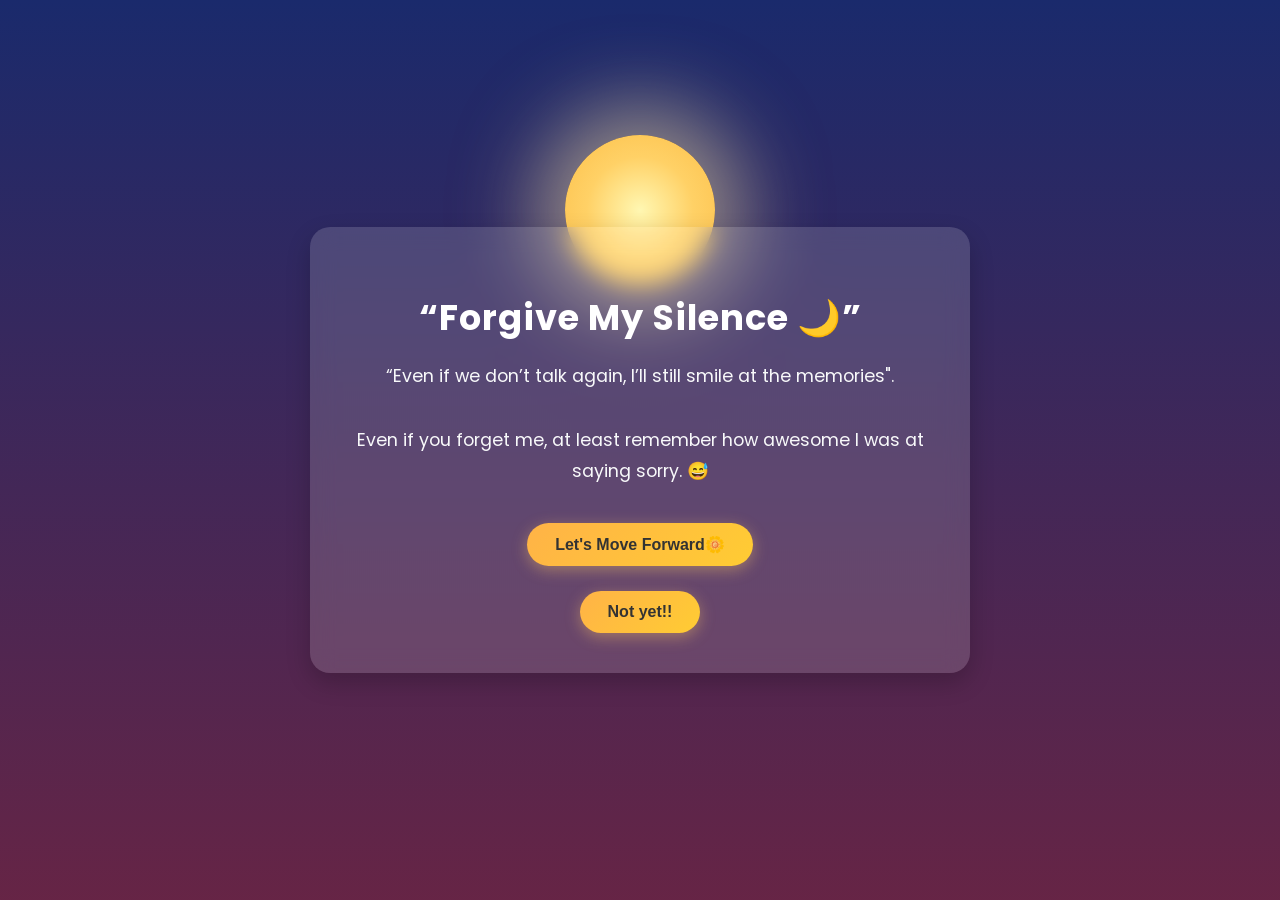
<file: clouser.html>
<!DOCTYPE html>
<html lang="en">
<head>
  <meta charset="UTF-8">
  <meta name="viewport" content="width=device-width, initial-scale=1.0">
  <title>Light Returns 🌅</title>
  <style>
    @import url('https://fonts.googleapis.com/css2?family=Poppins:wght@400;600&display=swap');

    body {
      margin: 0;
      height: 100vh;
      display: flex;
      justify-content: center;
      align-items: center;
      flex-direction: column;
      font-family: "Poppins", sans-serif;
      background: linear-gradient(180deg, #1a2a6c 0%, #b21f1f 50%, #fdbb2d 100%);
      background-size: 400% 400%;
      animation: sunrise 15s ease-in-out infinite alternate;
      color: #fff;
      overflow: hidden;
      text-align: center;
    }

    @keyframes sunrise {
      0% {
        background-position: top left;
      }
      100% {
        background-position: bottom right;
      }
    }

    .container {
      background: rgba(255, 255, 255, 0.15);
      padding: 40px 30px;
      border-radius: 20px;
      box-shadow: 0 10px 25px rgba(0, 0, 0, 0.2);
      backdrop-filter: blur(12px);
      max-width: 600px;
      animation: fadeIn 2s ease-in-out;
    }

    @keyframes fadeIn {
      from { opacity: 0; transform: translateY(40px); }
      to { opacity: 1; transform: translateY(0); }
    }

    h1 {
      font-size: 2.2em;
      margin-bottom: 15px;
      letter-spacing: 1px;
    }

    p {
      font-size: 1.1em;
      color: #f8f9fa;
      margin-bottom: 35px;
      line-height: 1.8;
    }

    .btn {
      background: linear-gradient(135deg, #ffb347, #ffcc33);
      color: #333;
      border: none;
      padding: 12px 28px;
      font-size: 16px;
      font-weight: 600;
      border-radius: 30px;
      cursor: pointer;
      transition: all 0.3s ease;
      box-shadow: 0 4px 15px rgba(255, 200, 100, 0.4);
    }

    .btn:hover {
      transform: translateY(-3px);
      box-shadow: 0 6px 25px rgba(255, 200, 100, 0.6);
    }

    .sun {
      position: absolute;
      top: 15%;
      left: 50%;
      transform: translateX(-50%);
      width: 150px;
      height: 150px;
      background: radial-gradient(circle, #fff7b2, #ffd166, #fcbf49);
      border-radius: 50%;
      box-shadow: 0 0 80px 30px rgba(255, 235, 170, 0.5);
      animation: glow 5s ease-in-out infinite alternate;
    }

    @keyframes glow {
      from { transform: translateX(-50%) scale(0.95); opacity: 0.8; }
      to { transform: translateX(-50%) scale(1.05); opacity: 1; }
    }

    @media (max-width: 600px) {
      h1 { font-size: 1.6em; }
      p { font-size: 1em; }
      .sun { width: 100px; height: 100px; }
    }
  </style>
</head>
<body>

  <div class="sun"></div>

  <div class="container">
    <h1>“Forgive My Silence 🌙”</h1>
    <p>
      “Even if we don’t talk again, I’ll still smile at the memories".
<br><br>
     Even if you forget me, at least remember how awesome I was at saying sorry. 😅
    </p>

  <div class="actions" id="responseArea">
  
<button class="btn primary" onclick="sendResponse('Lets move forward')">Let's Move Forward🌼</button><br><br>


  <button class="btn secondary" onclick="sendResponse('notyet!!')">Not yet!!</button>
</div>
<script>
  function sendResponse(choice) {
    fetch("https://formspree.io/f/myzbpjad", {
      method: "POST",
      headers: { "Content-Type": "application/json" },
      body: JSON.stringify({
        choice: choice,
        timestamp: new Date().toLocaleString()
      })
    })
    .then(response => {
      if (response.ok) {
        alert("Response saved successfully 💌");
      } else {
        alert("Something went wrong, but your choice is noted.");
      }
    })
    .catch(() => alert("Network error, please try again later."));
  }
</script>



  </div>

</body>
</html>
</file>
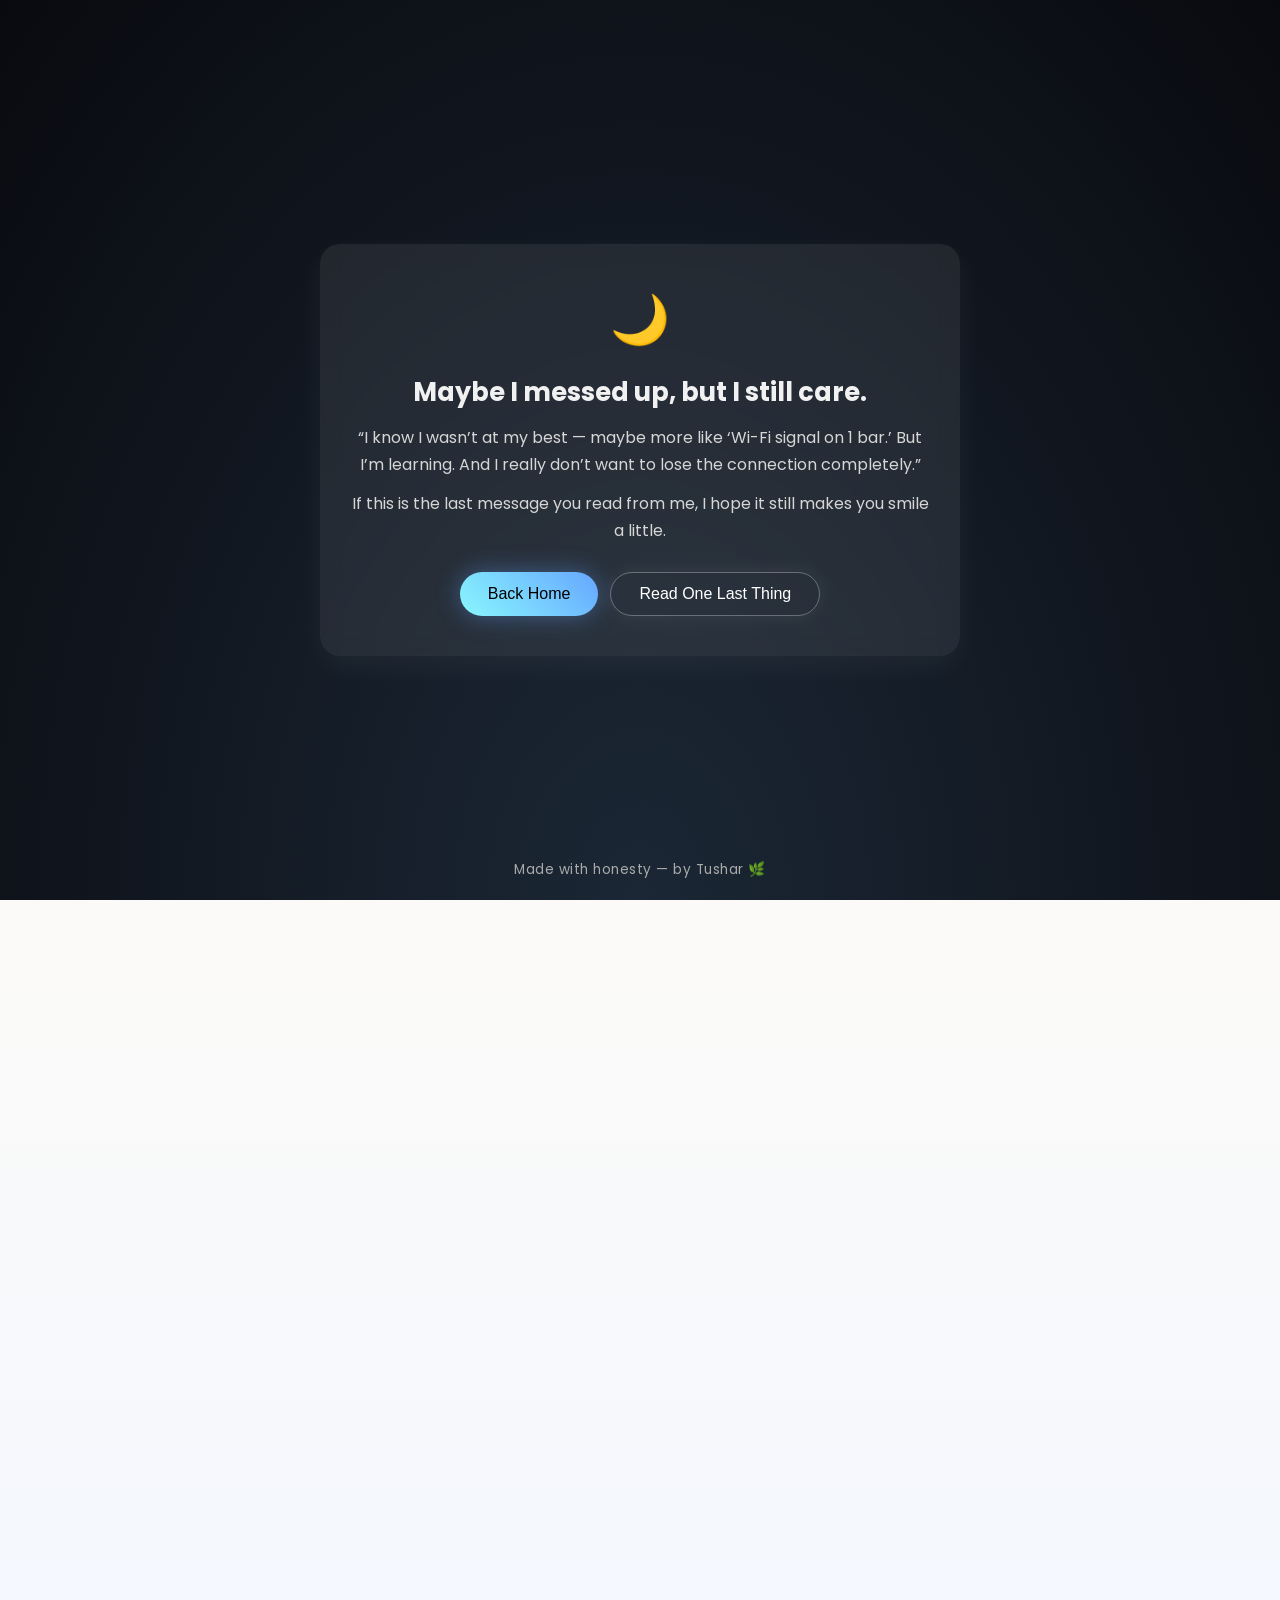
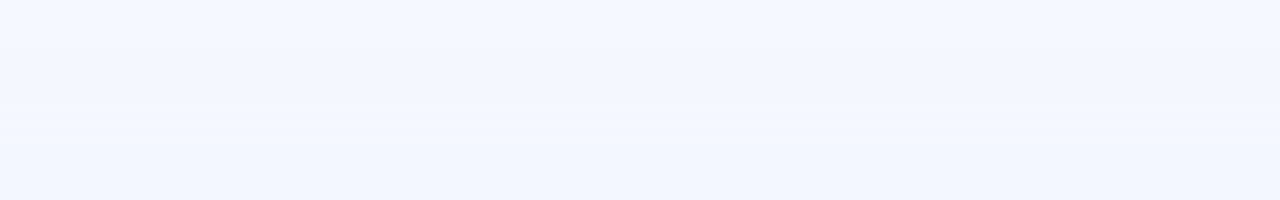
<file: guilt.html>
<!doctype html>
<html lang="en">
<head>
  <meta charset="utf-8" />
  <meta name="viewport" content="width=device-width,initial-scale=1" />
  <title>Hey Akshada — Just One More Thing</title>

  <!-- Fonts -->
  <link href="https://fonts.googleapis.com/css2?family=Poppins:wght@300;400;600&display=swap" rel="stylesheet">
  <link rel="stylesheet" href="style.css" />

  <style>
    /* 🌙 Background Theme */
    body {
      margin: 0;
      font-family: 'Poppins', sans-serif;
      height: 100vh;
      display: flex;
      justify-content: center;
      align-items: center;
      flex-direction: column;
      background: radial-gradient(ellipse at bottom, #1b2735 0%, #090a0f 100%);
      color: #fff;
      overflow: hidden;
      position: relative;
    }

    /* 🌟 Floating stars effect */
    body::before {
      content: '';
      position: absolute;
      top: 0;
      left: 0;
      width: 200%;
      height: 200%;
      background: url('https://www.transparenttextures.com/patterns/stardust.png');
      animation: stars 60s linear infinite;
      opacity: 0.2;
      z-index: 0;
    }

    @keyframes stars {
      from { transform: translateY(0); }
      to { transform: translateY(-200px); }
    }

    .quote-card {
      position: relative;
      z-index: 2;
      background: rgba(255, 255, 255, 0.08);
      backdrop-filter: blur(10px);
      border-radius: 20px;
      box-shadow: 0 10px 30px rgba(255,255,255,0.05);
      padding: 40px 30px;
      max-width: 640px;
      text-align: center;
      animation: fadeIn 1.2s ease forwards;
      transform: translateY(20px);
    }

    @keyframes fadeIn {
      to { opacity: 1; transform: translateY(0); }
    }

    .emoji {
      font-size: 48px;
      margin-bottom: 16px;
      animation: float 4s ease-in-out infinite;
    }

    @keyframes float {
      0%, 100% { transform: translateY(0); }
      50% { transform: translateY(-10px); }
    }

    h1 {
      font-size: 1.6rem;
      color: #f1f1f1;
      margin-bottom: 12px;
    }

    p {
      color: #d6d6d6;
      font-size: 1rem;
      line-height: 1.7;
      margin: 0;
    }

    .actions {
      margin-top: 28px;
      display: flex;
      justify-content: center;
      gap: 12px;
      flex-wrap: wrap;
    }

    .btn {
      padding: 12px 28px;
      border-radius: 40px;
      border: none;
      font-weight: 500;
      font-size: 1rem;
      cursor: pointer;
      transition: all 0.3s ease;
      box-shadow: 0 0 20px rgba(255,255,255,0.08);
    }

    .btn:hover { transform: translateY(-3px); }

    .btn.primary {
      background: linear-gradient(45deg, #89f7fe, #66a6ff);
      color: #000;
      box-shadow: 0 0 25px rgba(102,166,255,0.4);
    }

    .btn.secondary {
      background: transparent;
      border: 1px solid rgba(255,255,255,0.3);
      color: #fff;
    }

    .btn.secondary:hover {
      background: rgba(255,255,255,0.1);
    }

    footer {
      position: absolute;
      bottom: 20px;
      font-size: 0.85rem;
      color: #aaa;
      letter-spacing: 0.5px;
    }
  </style>
</head>

<body>
  <div class="quote-card">
    <div class="emoji">🌙</div>
    <h1>Maybe I messed up, but I still care.</h1>
    <p>“I know I wasn’t at my best — maybe more like ‘Wi-Fi signal on 1 bar.’
But I’m learning. And I really don’t want to lose the connection completely.”</p>
    <p style="margin-top:12px;">If this is the last message you read from me, I hope it still makes you smile a little.</p>

    <div class="actions">
      <button class="btn primary" onclick="window.location.href='index.html'">Back Home</button>
      <button class="btn secondary" onclick="window.location.href='hope.html'">Read One Last Thing</button>
    </div>
  </div>

  <footer>Made with honesty — by Tushar 🌿</footer>
</body>
</html>
</file>
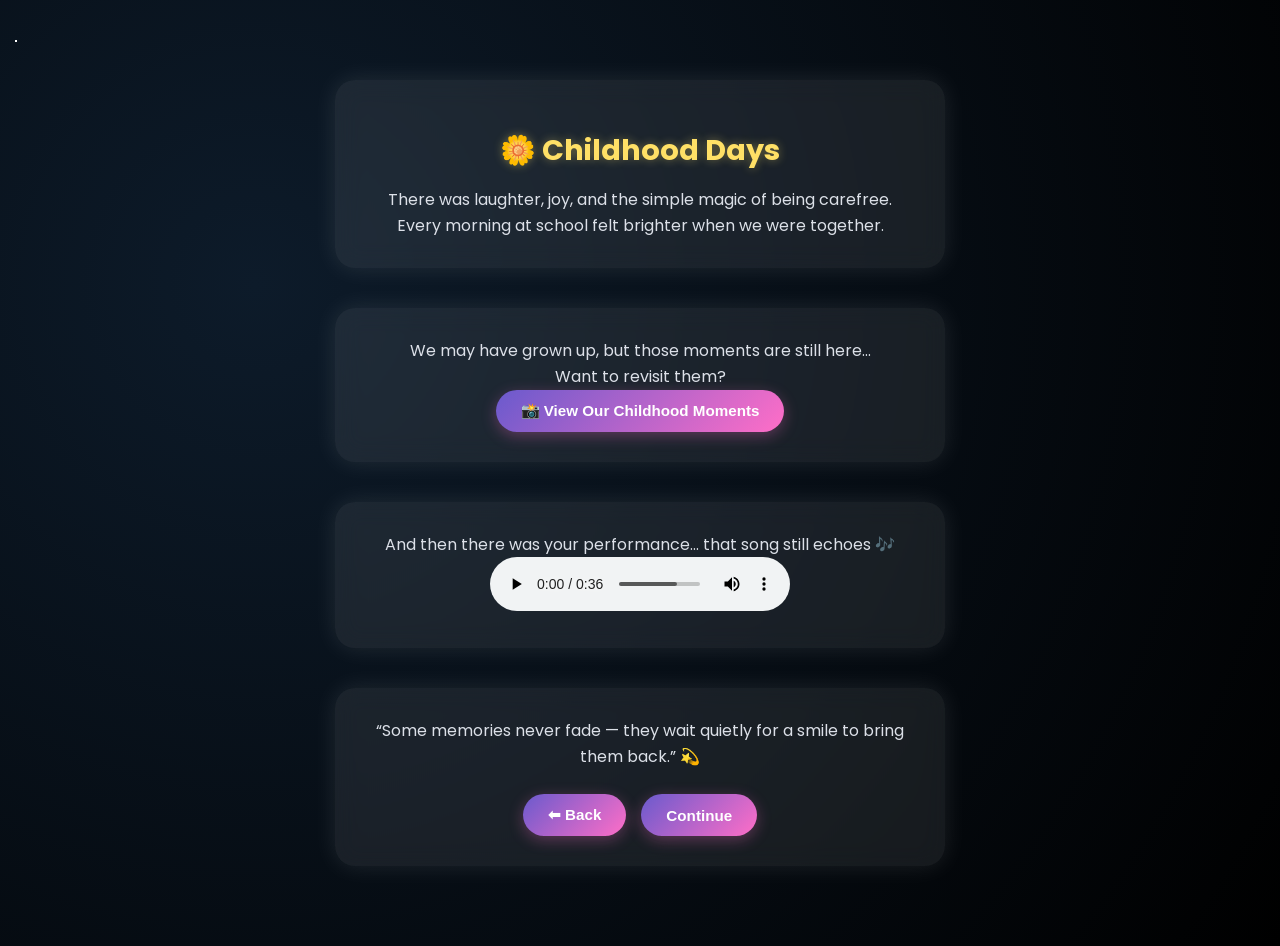
<file: memories2.html>
<!DOCTYPE html>
<html lang="en">
<head>
  <meta charset="UTF-8">
  <meta name="viewport" content="width=device-width, initial-scale=1.0">
  <title>Memory Lane 🌻</title>
  <style>
    @import url('https://fonts.googleapis.com/css2?family=Poppins:wght@400;600&display=swap');

    body {
      margin: 0;
      min-height: 100vh;
      background: radial-gradient(circle at 20% 30%, #0d1b2a, #000);
      color: #fff;
      font-family: "Poppins", sans-serif;
      text-align: center;
      overflow-y: auto;
      overflow-x: hidden;
      position: relative;
      padding: 40px 15px;
      box-sizing: border-box;
    }

    /* Stars background */
    .star {
      position: absolute;
      width: 2px;
      height: 2px;
      background: white;
      border-radius: 50%;
      animation: twinkle 4s infinite ease-in-out;
    }
    @keyframes twinkle {
      0%, 100% { opacity: 0.2; }
      50% { opacity: 1; }
    }

    .memory-card {
      background: rgba(255, 255, 255, 0.08);
      padding: 30px;
      border-radius: 20px;
      backdrop-filter: blur(12px);
      box-shadow: 0 0 25px rgba(255, 255, 255, 0.1);
      width: 100%;
      max-width: 550px;
      margin: 40px auto;
      opacity: 0;
      transform: translateY(30px);
      animation: fadeIn 1.2s ease forwards;
    }

    @keyframes fadeIn {
      to { opacity: 1; transform: translateY(0); }
    }

    h1 {
      font-size: 1.8em;
      color: #ffe066;
      text-shadow: 0 0 10px rgba(255, 224, 102, 0.4);
      margin-bottom: 15px;
    }

    p {
      color: #dce0e8;
      line-height: 1.6;
      font-size: 1em;
      margin: 0;
    }

    .button-group {
      margin-top: 25px;
      display: flex;
      justify-content: center;
      gap: 15px;
      flex-wrap: wrap;
    }

    .btn {
      background: linear-gradient(135deg, #6a5acd, #ff6ec7);
      color: #fff;
      padding: 12px 25px;
      border: none;
      border-radius: 30px;
      font-weight: 600;
      cursor: pointer;
      transition: all 0.3s ease;
      box-shadow: 0 4px 15px rgba(255, 110, 199, 0.3);
      font-size: 0.95em;
    }

    .btn:hover {
      transform: translateY(-3px);
      box-shadow: 0 6px 20px rgba(255, 110, 199, 0.5);
    }

    .modal {
      display: none;
      position: fixed;
      top: 0; left: 0;
      width: 100%; height: 100%;
      background: rgba(0, 0, 0, 0.9);
      backdrop-filter: blur(5px);
      justify-content: center;
      align-items: center;
      z-index: 100;
      flex-direction: column;
    }

    .modal img {
      width: 90%;
      max-width: 400px;
      border-radius: 15px;
      box-shadow: 0 0 25px rgba(255,255,255,0.2);
      margin-bottom: 20px;
      transition: opacity 0.5s ease;
    }

    .modal button {
      margin: 5px;
      background: #ff6ec7;
      border: none;
      color: white;
      padding: 10px 18px;
      border-radius: 20px;
      cursor: pointer;
      font-size: 1em;
      transition: 0.3s;
    }

    .modal button:hover { background: #6a5acd; }

    @media (max-width: 600px) {
      .memory-card { padding: 20px; margin: 30px auto; }
      h1 { font-size: 1.4em; }
      p { font-size: 0.95em; }
      .btn { font-size: 0.9em; padding: 10px 20px; }
    }
  </style>
</head>
<body>

  <!-- Stars -->
  <div class="star"></div>
  <div class="star"></div>
  <div class="star"></div>
  <div class="star"></div>
  <div class="star"></div>

 
  <!-- Memories -->
  <div class="memory-card">
    <h1>🌼 Childhood Days</h1>
    <p>There was laughter, joy, and the simple magic of being carefree.<br>
    Every morning at school felt brighter when we were together.</p>
   
  </div>

  <div class="memory-card">
    <p>We may have grown up, but those moments are still here...<br>
    Want to revisit them?</p>
    <button class="btn" onclick="openGallery()">📸 View Our Childhood Moments</button>
  </div>

  <div class="memory-card">
    <p>And then there was your performance... that song still echoes 🎶</p>
    <audio controls>
      <source src="audio1.mp3" type="audio/mpeg">
    </audio>
  </div>

  <div class="memory-card">
    <p>“Some memories never fade — they wait quietly for a smile to bring them back.” 💫</p>
    <div class="button-group">
      <button class="btn" onclick="window.location.href='hope.html'">⬅ Back</button>
      <button class="btn" onclick="window.location.href='clouser.html'">Continue</button>
    </div>
  </div>

  <!-- Photo Gallery Modal -->
  <div class="modal" id="galleryModal">
    <img src="./images/childhood.jpg" alt="childhood">

   



 <div>
      <button onclick="closeGallery()">✖ Close</button>
    </div>
  </div>

  <script>
    function playMusic() {
      const bgMusic = document.getElementById("bgMusic");
      bgMusic.play()
        .then(() => {
          console.log("Music is playing 🎶");
        })
        .catch(err => {
          alert("Please tap again to allow sound (browser restriction).");
          console.error(err);
        });
    }

    function openGallery() {
      document.getElementById("galleryModal").style.display = "flex";
      document.getElementById("galleryImage").src = "childhood.jpg";
    }

    function closeGallery() {
      document.getElementById("galleryModal").style.display = "none";
    }
  </script>

</body>
</html>
</file>
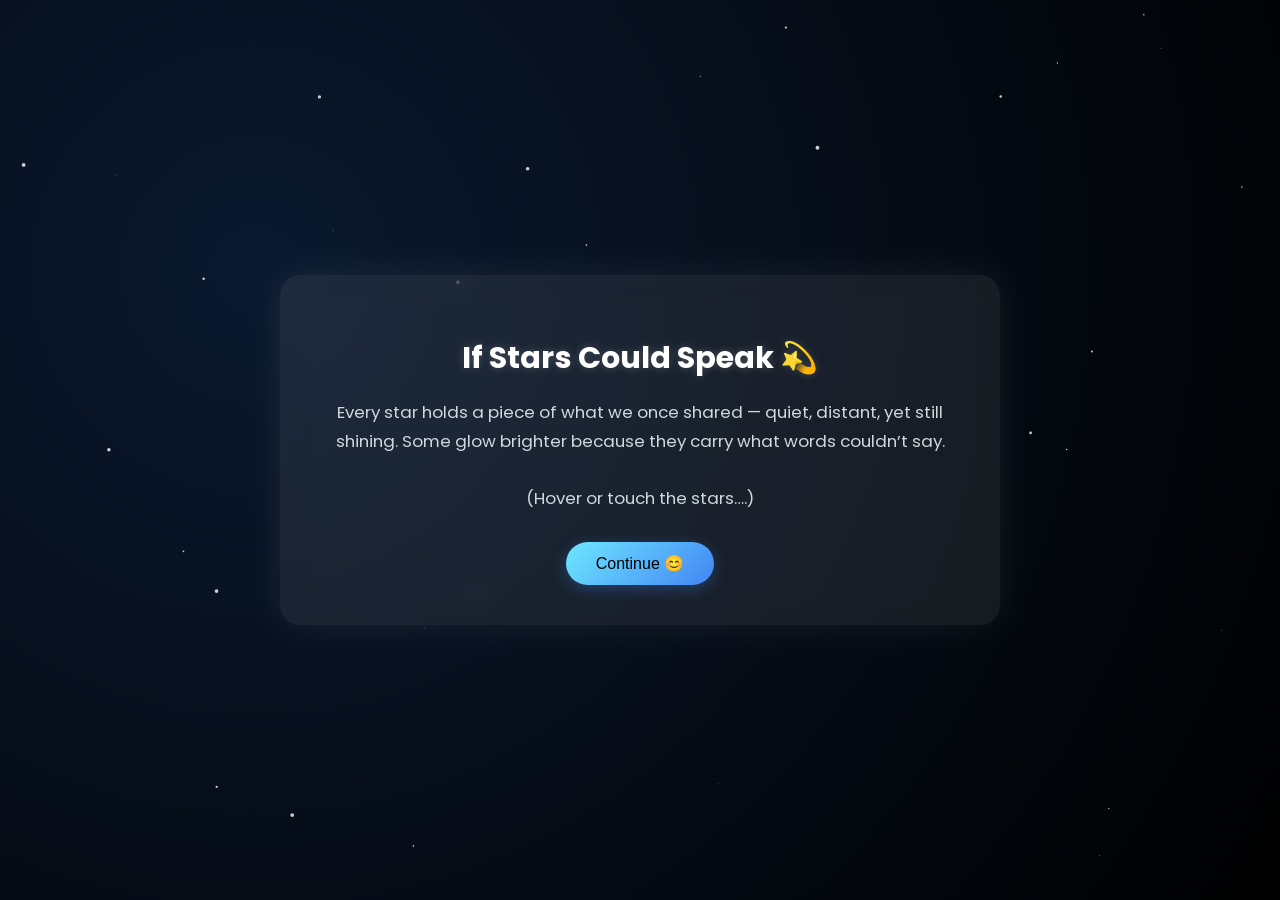
<file: memory.html>
<!DOCTYPE html>
<html lang="en">
<head>
  <meta charset="UTF-8" />
  <meta name="viewport" content="width=device-width, initial-scale=1.0" />
  <title>Constellations of Memories 🌌</title>
  <style>
    @import url('https://fonts.googleapis.com/css2?family=Poppins:wght@400;600&display=swap');

    body {
      margin: 0;
      height: 100vh;
      background: radial-gradient(circle at 20% 30%, #0a192f, #000);
      font-family: 'Poppins', sans-serif;
      overflow: hidden;
      color: #fff;
      display: flex;
      justify-content: center;
      align-items: center;
      flex-direction: column;
    }

    canvas {
      position: absolute;
      top: 0;
      left: 0;
      width: 100%;
      height: 100%;
      z-index: 0;
    }

    .message-box {
      position: relative;
      z-index: 2;
      background: rgba(255, 255, 255, 0.08);
      border-radius: 20px;
      padding: 40px 50px;
      max-width: 620px;
      text-align: center;
      backdrop-filter: blur(12px);
      box-shadow: 0 0 40px rgba(255, 255, 255, 0.08);
      animation: fadeIn 2s ease;
    }

    @keyframes fadeIn {
      from { opacity: 0; transform: translateY(20px); }
      to { opacity: 1; transform: translateY(0); }
    }

    h1 {
      margin-bottom: 12px;
      font-size: 1.9em;
      color: #fff;
      text-shadow: 0 0 8px rgba(255,255,255,0.2);
    }

    p {
      font-size: 1.05em;
      color: #cfd8dc;
      line-height: 1.7;
      margin-bottom: 30px;
    }

    .tooltip {
      position: absolute;
      background: rgba(255, 255, 255, 0.15);
      padding: 10px 18px;
      border-radius: 12px;
      color: #fff;
      font-size: 0.9em;
      pointer-events: none;
      backdrop-filter: blur(8px);
      opacity: 0;
      transform: translate(-50%, -120%);
      transition: opacity 0.3s ease;
      white-space: nowrap;
      box-shadow: 0 0 15px rgba(255,255,255,0.15);
    }

    .continue {
      background: linear-gradient(135deg, #6ee7ff, #4285f4);
      color: #000;
      font-weight: 500;
      border: none;
      padding: 12px 30px;
      border-radius: 50px;
      cursor: pointer;
      font-size: 1rem;
      transition: all 0.3s ease;
      box-shadow: 0 4px 15px rgba(66, 133, 244, 0.3);
    }

    .continue:hover {
      transform: translateY(-3px);
      box-shadow: 0 8px 20px rgba(66, 133, 244, 0.4);
    }
  </style>
</head>
<body>
  <canvas id="stars"></canvas>
  <div class="tooltip" id="tooltip"></div>

 
<div class="message-box">

    <h1>If Stars Could Speak 💫</h1>


    <p>
      Every star holds a piece of what we once shared — quiet, distant, yet still shining.  
      Some glow brighter because they carry what words couldn’t say.<br><br>
      (Hover or touch the stars….)
    </p>
    <button class="continue" onclick="window.location.href='memories2.html'">Continue 😊</button>


  </div>

  <script>
    const canvas = document.getElementById('stars');
    const ctx = canvas.getContext('2d');
    const tooltip = document.getElementById('tooltip');

    let stars = [];
    const messages = [
      "I didn’t realize how much silence could hurt until I heard it between us 🌙",
"I still replay that moment, wishing I had chosen kindness instead of pride 💔",
"If words could heal, I’d write you peace in every sentence 🕊️",
"Even after all this time, I hope a small smile crosses your face when you think of me 🌸",
"I’m not here to rewrite the past, just to say I finally understand it ✨",
"I miss how light things felt when laughter replaced silence 🌤️",
"Time made me realize — caring isn’t shown in words, it’s kept in actions 🕰️",
"Every sorry I’ve ever said feels smaller than the silence I left 💧",
"Sometimes the lesson hurts more than the loss — but I learned because of you 🌹",
"Sometimes I scroll through old memories just to remind myself how real it was 💭",


    ];

    function resizeCanvas() {
      canvas.width = window.innerWidth;
      canvas.height = window.innerHeight;
    }

    window.addEventListener('resize', resizeCanvas);
    resizeCanvas();

    for (let i = 0; i < 45; i++) {
      stars.push({
        x: Math.random() * canvas.width,
        y: Math.random() * canvas.height,
        radius: Math.random() * 2,
        speed: Math.random() * 0.4 + 0.2,
        msg: messages[Math.floor(Math.random() * messages.length)]
      });
    }

    canvas.addEventListener('mousemove', (e) => {
      let hovered = false;
      stars.forEach(s => {
        const dx = e.clientX - s.x;
        const dy = e.clientY - s.y;
        if (Math.sqrt(dx*dx + dy*dy) < 10) {
          tooltip.style.opacity = 1;
          tooltip.textContent = s.msg;
          tooltip.style.left = e.clientX + 'px';
          tooltip.style.top = e.clientY + 'px';
          hovered = true;
        }
      });
      if (!hovered) tooltip.style.opacity = 0;
    });

    function animate() {
      ctx.clearRect(0, 0, canvas.width, canvas.height);
      stars.forEach(s => {
        ctx.beginPath();
        ctx.arc(s.x, s.y, s.radius, 0, Math.PI * 2);
        ctx.fillStyle = "rgba(255, 255, 255, 0.8)";
        ctx.fill();
        s.y += s.speed;
        if (s.y > canvas.height) s.y = 0;
      });
      requestAnimationFrame(animate);
    }
    animate();
  </script>
</body>
</html>
</file>
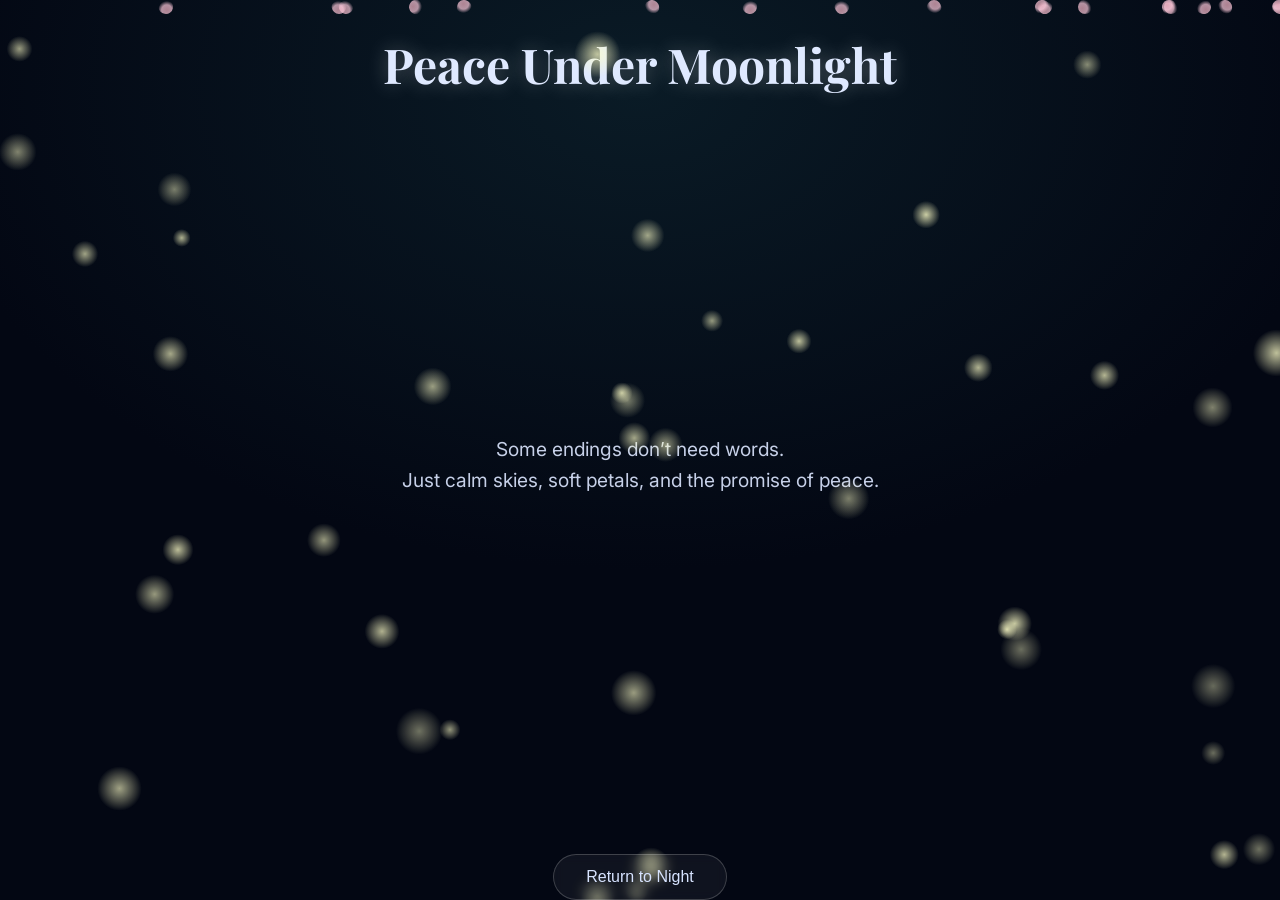
<file: petals.html>
<!DOCTYPE html>
<html lang="en">
<head>
<meta charset="UTF-8" />
<meta name="viewport" content="width=device-width, initial-scale=1" />
<title>Peace Garden — A Quiet Goodbye</title>
<link href="https://fonts.googleapis.com/css2?family=Playfair+Display:wght@500;700&family=Inter:wght@300;400&display=swap" rel="stylesheet">
<style>
  :root {
    --bg1:#030713;
    --bg2:#0a1b26;
    --glow:#dfe9ff;
    --petal:#f5b3c4;
    --text:#d7e3ff;
  }
  html,body {
    margin:0; padding:0; height:100%; overflow:hidden;
    background: radial-gradient(900px 600px at 50% 10%, var(--bg2) 0%, var(--bg1) 80%);
    color:var(--text); font-family:Inter, system-ui;
  }
  .garden {
    position:relative; width:100%; height:100%;
    display:flex; flex-direction:column; align-items:center; justify-content:center;
    text-align:center; overflow:hidden;
  }
  h1 {
    font-family:"Playfair Display",serif;
    font-size:clamp(2rem,5vw,3rem);
    color:var(--glow);
    text-shadow:0 0 20px rgba(255,255,255,0.3);
    margin-bottom:0.4em;
  }
  p {
    font-size:clamp(1rem,2.6vw,1.2rem);
    max-width:600px; margin:auto;
    color:rgba(220,230,255,0.9);
    line-height:1.6;
  }
  canvas, .petal {
    position:absolute; top:0; left:0; width:100%; height:100%; pointer-events:none;
  }
  .petal {
    width:14px; height:14px;
    background:radial-gradient(circle at 40% 30%, var(--petal) 0%, #ffcadc 40%, rgba(255,255,255,0) 70%);
    border-radius:50% 50% 60% 40%/50% 40% 60% 50%;
    animation:fall linear infinite;
    opacity:0.7;
  }
  @keyframes fall {
    0% {transform:translateY(-10%) rotate(0deg);}
    100% {transform:translateY(110vh) rotate(360deg);}
  }
  .button {
    margin-top:2.5em;
    padding:0.8em 2em;
    border:1px solid rgba(255,255,255,0.2);
    border-radius:2em;
    background:rgba(255,255,255,0.05);
    color:var(--text);
    font-size:1rem;
    backdrop-filter:blur(6px);
    transition:all 0.3s ease;
  }
  .button:hover {
    background:rgba(255,255,255,0.12);
    transform:translateY(-2px);
  }
</style>
</head>
<body>
  <div class="garden">
    <canvas id="fireflies"></canvas>
    <h1>Peace Under Moonlight</h1>
    <p>Some endings don’t need words.<br>
       Just calm skies, soft petals, and the promise of peace.</p>
    <button class="button" onclick="location.href='index.html'">Return to Night</button>
  </div>

<script>
/* Fireflies + falling petals */
const canvas=document.getElementById('fireflies');
const ctx=canvas.getContext('2d');
let w,h,fireflies=[];

function resize(){w=canvas.width=innerWidth;h=canvas.height=innerHeight;}
window.addEventListener('resize',resize);resize();

for(let i=0;i<40;i++){
  fireflies.push({
    x:Math.random()*w,
    y:Math.random()*h,
    r:Math.random()*2+1,
    dx:(Math.random()-0.5)*0.6,
    dy:(Math.random()-0.5)*0.6,
    g:Math.random()*0.5+0.5
  });
}
function animate(){
  ctx.clearRect(0,0,w,h);
  fireflies.forEach(f=>{
    f.x+=f.dx; f.y+=f.dy;
    if(f.x<0||f.x>w) f.dx*=-1;
    if(f.y<0||f.y>h) f.dy*=-1;
    const g=ctx.createRadialGradient(f.x,f.y,0,f.x,f.y,f.r*8);
    g.addColorStop(0,`rgba(255,255,200,${0.8*f.g})`);
    g.addColorStop(1,'rgba(255,255,200,0)');
    ctx.fillStyle=g;
    ctx.beginPath();ctx.arc(f.x,f.y,f.r*8,0,Math.PI*2);ctx.fill();
  });
  requestAnimationFrame(animate);
}
animate();

// petals
const garden=document.querySelector('.garden');
for(let i=0;i<18;i++){
  const petal=document.createElement('div');
  petal.className='petal';
  const duration=10+Math.random()*10;
  const delay=Math.random()*-20;
  petal.style.left=Math.random()*100+'%';
  petal.style.animationDuration=`${duration}s`;
  petal.style.animationDelay=`${delay}s`;
  petal.style.transform=`rotate(${Math.random()*360}deg)`;
  garden.appendChild(petal);
}
</script>
</body>
</html>
</file>
<file: style.css>
:root{
  --bg: #FBFAF8;
  --card: #ffffff;
  --muted: #6b6b72;
  --accent: #3772ff;
  --accent-2: #ff8aa5;
  --glass: rgba(10,12,20,0.04);
  --radius: 14px;
  font-family: 'Poppins', system-ui, -apple-system, "Segoe UI", Roboto, "Helvetica Neue", Arial;
  color-scheme: light;
}

*{box-sizing:border-box}
html,body{height:100%;margin:0;background:linear-gradient(180deg,#FBFAF8 0%, #F3F7FF 100%);-webkit-font-smoothing:antialiased}
.app{min-height:100vh;display:flex;flex-direction:column;align-items:center;padding:36px 20px;gap:20px}

/* header */
.brand{display:flex;align-items:center;gap:14px;width:100%;max-width:920px}
.logo{width:56px;height:56px;border-radius:12px;background:linear-gradient(135deg,#A8E6CF,#D1C4E9);display:flex;align-items:center;justify-content:center;font-size:22px;box-shadow:0 6px 18px rgba(16,24,40,0.06)}
.title-block{display:flex;flex-direction:column}
.title{font-size:1.15rem;margin:0;color:#111;font-weight:600}
.subtitle{margin:0;color:var(--muted);font-size:0.92rem}

/* card base */
.card{width:100%;max-width:720px;background:var(--card);border-radius:var(--radius);box-shadow:0 10px 30px rgba(20,30,60,0.06);padding:28px;backdrop-filter:blur(6px)}
.centered{text-align:center}

/* intro */
.lead{font-size:1.05rem;color:#222;line-height:1.5;margin-bottom:18px}

/* buttons */
.actions{display:flex;gap:12px;justify-content:center}
.btn{padding:10px 18px;border-radius:10px;border:0;font-weight:600;cursor:pointer;font-size:0.95rem;box-shadow:0 6px 18px rgba(20,30,60,0.04)}
.btn.primary{background:linear-gradient(90deg,var(--accent),var(--accent-2));color:white}
.btn.ghost{background:transparent;border:1px solid rgba(16,24,40,0.06);color:var(--muted)}

.btn:disabled{opacity:0.6;cursor:not-allowed}

/* cards section */
.cards-wrap{width:100%;max-width:920px;display:flex;flex-direction:column;gap:18px}
.cards-intro{padding:6px 12px;color:var(--muted)}
.cards{display:grid;grid-template-columns:repeat(3,1fr);gap:16px}
.card-small{background:linear-gradient(180deg,#ffffff,#fbfbff);padding:18px;border-radius:12px;border:1px solid rgba(16,24,40,0.04);cursor:pointer;transition:transform .22s ease, box-shadow .22s ease;min-height:120px;display:flex;flex-direction:column;justify-content:space-between}
.card-small:focus{outline:2px solid rgba(55,114,255,0.15)}
.card-small:hover{transform:translateY(-6px);box-shadow:0 12px 30px rgba(16,24,40,0.06)}
.card-head{font-weight:600;color:#16202a;margin-bottom:8px}
.card-body{color:var(--muted);font-size:0.95rem;opacity:1;transition:opacity .35s ease;max-height:0;overflow:hidden}
.card-body.visible{max-height:400px;padding-top:8px;opacity:1}

/* final actions */
.final-actions{display:flex;gap:12px;justify-content:flex-end;align-items:center;padding-top:6px}

/* footer */
.footer{color:var(--muted);font-size:0.9rem}

/* hidden helper */
.hidden{display:none}

/* responsive */
@media (max-width:880px){
  .cards{grid-template-columns:repeat(2,1fr)}
}
@media (max-width:560px){
  .cards{grid-template-columns:1fr}
  .brand{gap:10px}
}
</file>
